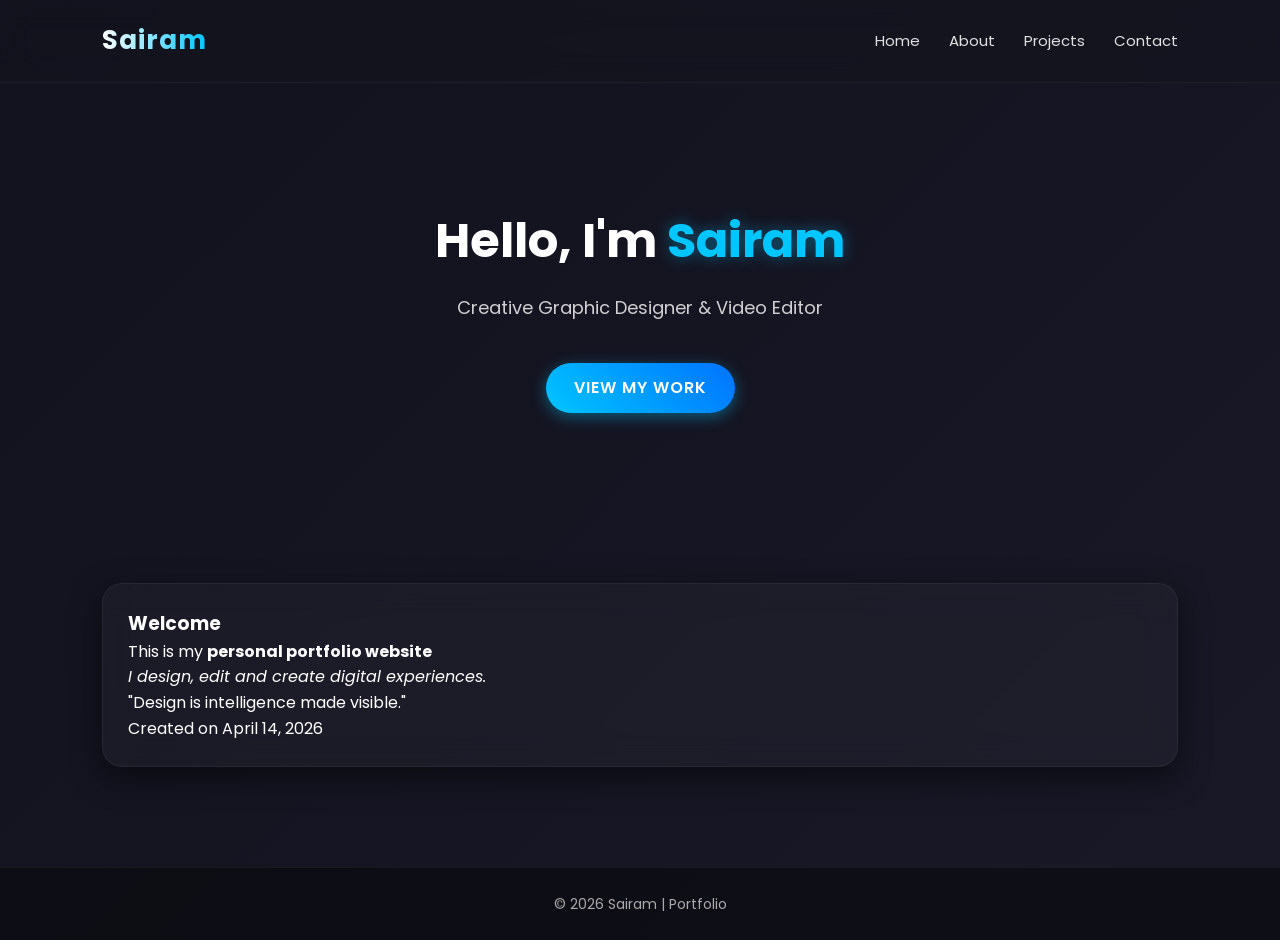
<file: index.html>
<!DOCTYPE html>
<html lang="en">
<head>
    <meta charset="UTF-8">
    <meta name="viewport" content="width=device-width, initial-scale=1.0">
    <title>Sairam | Portfolio</title>
    <link rel="stylesheet" href="style.css">

    <!-- Embedded CSS (requirement) -->
    <style>
        .highlight {
            color: #00c6ff;
        }
    </style>
</head>

<body>

<header>
    <h1>Sairam</h1>
    <nav>
        <a href="index.html">Home</a>
        <a href="about.html">About</a>
        <a href="projects.html">Projects</a>
        <a href="contact.html">Contact</a>
    </nav>
</header>

<section class="hero">
    <h2>Hello, I'm <span class="highlight">Sairam</span></h2>
    <p>Creative Graphic Designer & Video Editor</p>
    <a href="projects.html" class="btn">View My Work</a>
</section>

<section>
    <article>
        <h3>Welcome</h3>
        <p>This is my <strong>personal portfolio website</strong></p>
        <p><em>I design, edit and create digital experiences.</em></p>

        <blockquote>
            "Design is intelligence made visible."
        </blockquote>

        <p>Created on <time datetime="2026-04-14">April 14, 2026</time></p>
    </article>
</section>

<footer>
    <p>© 2026 Sairam | Portfolio</p>
</footer>

</body>
</html>
</file>
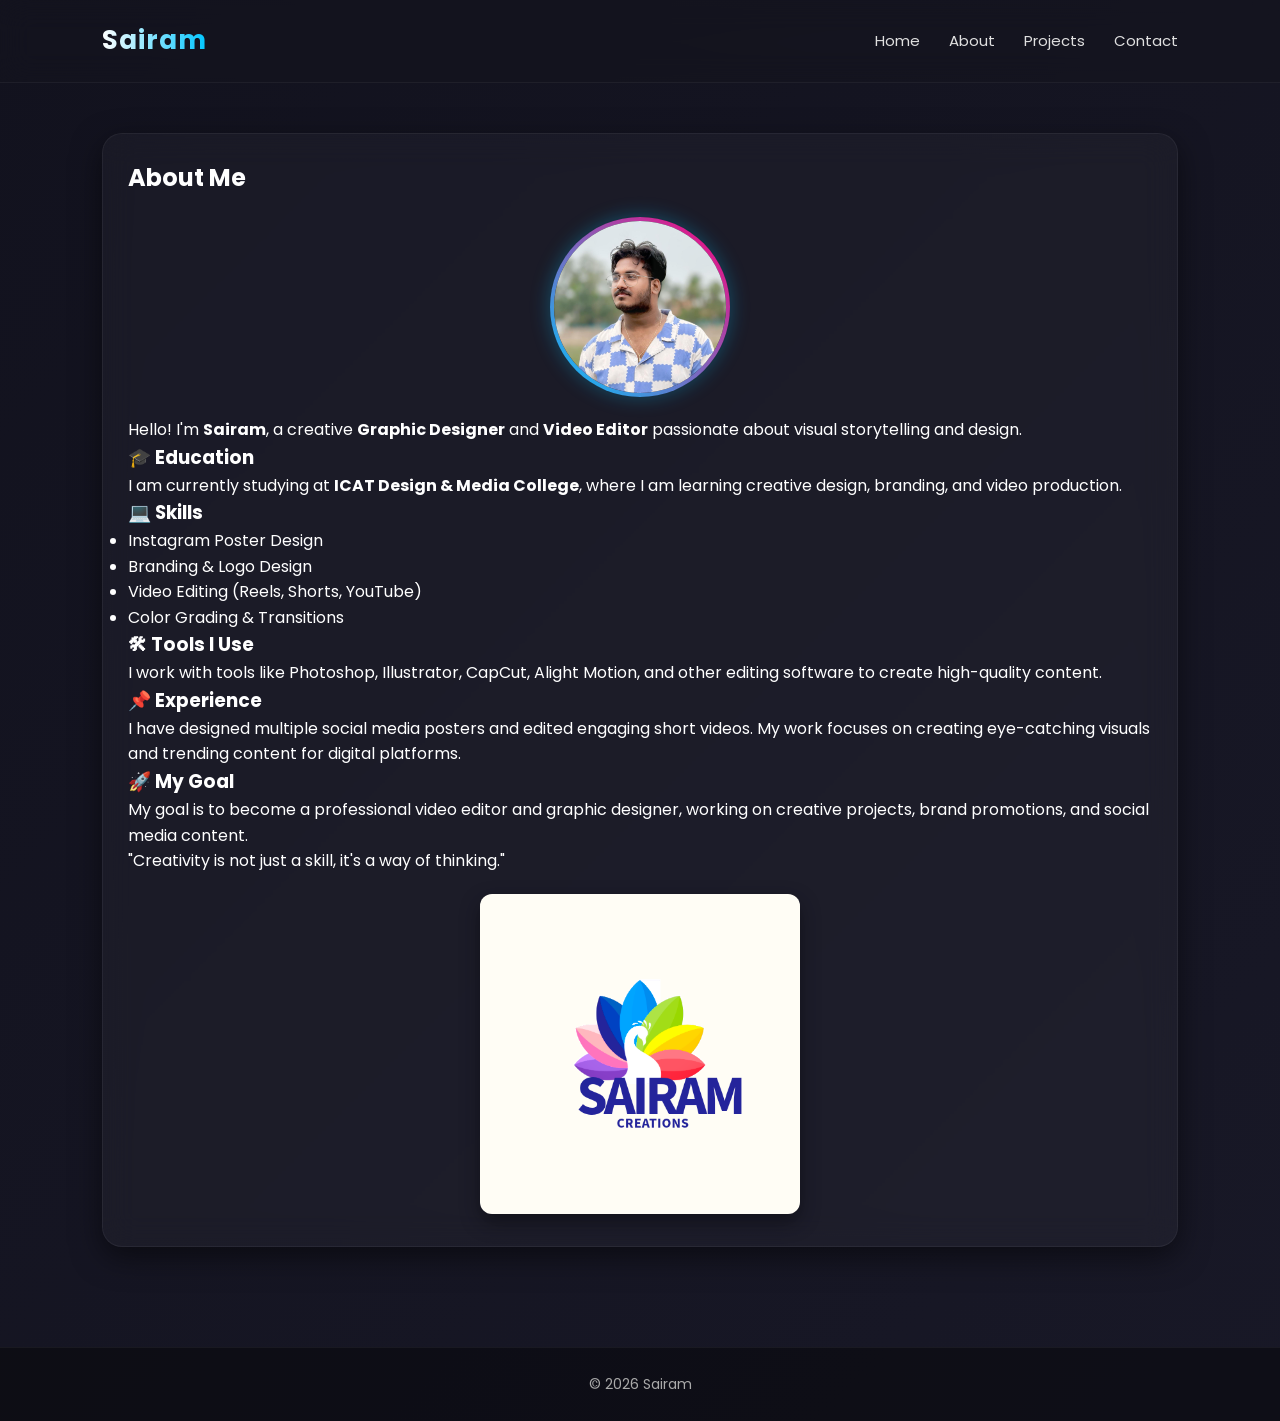
<file: about.html>
<!DOCTYPE html>
<html lang="en">
<head>
    <meta charset="UTF-8">
    <title>About Me</title>
    <link rel="stylesheet" href="style.css">
</head>

<body>

<header>
    <h1>Sairam</h1>
    <nav>
        <a href="index.html">Home</a>
        <a href="about.html">About</a>
        <a href="projects.html">Projects</a>
        <a href="contact.html">Contact</a>
    </nav>
</header>

<section>
    <article>
        <h2>About Me</h2>

        <img src="images/profile.jpeg" alt="Sairam Profile" class="profile">

        <!-- INTRO -->
        <p>
            Hello! I'm <strong>Sairam</strong>, a creative <strong>Graphic Designer</strong> and 
            <strong>Video Editor</strong> passionate about visual storytelling and design.
        </p>

        <!-- EDUCATION -->
        <h3>🎓 Education</h3>
        <p>
            I am currently studying at <strong>ICAT Design & Media College</strong>, 
            where I am learning creative design, branding, and video production.
        </p>

        <!-- SKILLS -->
        <h3>💻 Skills</h3>
        <ul>
            <li>Instagram Poster Design</li>
            <li>Branding & Logo Design</li>
            <li>Video Editing (Reels, Shorts, YouTube)</li>
            <li>Color Grading & Transitions</li>
        </ul>

        <!-- TOOLS -->
        <h3>🛠 Tools I Use</h3>
        <p>
            I work with tools like Photoshop, Illustrator, CapCut, Alight Motion, 
            and other editing software to create high-quality content.
        </p>

        <!-- EXPERIENCE -->
        <h3>📌 Experience</h3>
        <p>
            I have designed multiple social media posters and edited engaging short videos.
            My work focuses on creating eye-catching visuals and trending content for digital platforms.
        </p>

        <!-- GOAL -->
        <h3>🚀 My Goal</h3>
        <p>
            My goal is to become a professional video editor and graphic designer, 
            working on creative projects, brand promotions, and social media content.
        </p>

        <!-- QUOTE -->
        <blockquote>
            "Creativity is not just a skill, it's a way of thinking."
        </blockquote>

        <!-- PROJECT IMAGE -->
        <figure>
            <img src="images/Untitled.PNG" alt="Design Sample">
        </figure>

    </article>
</section>

<footer>
    <p>© 2026 Sairam</p>
</footer>

</body>
</html>
</file>
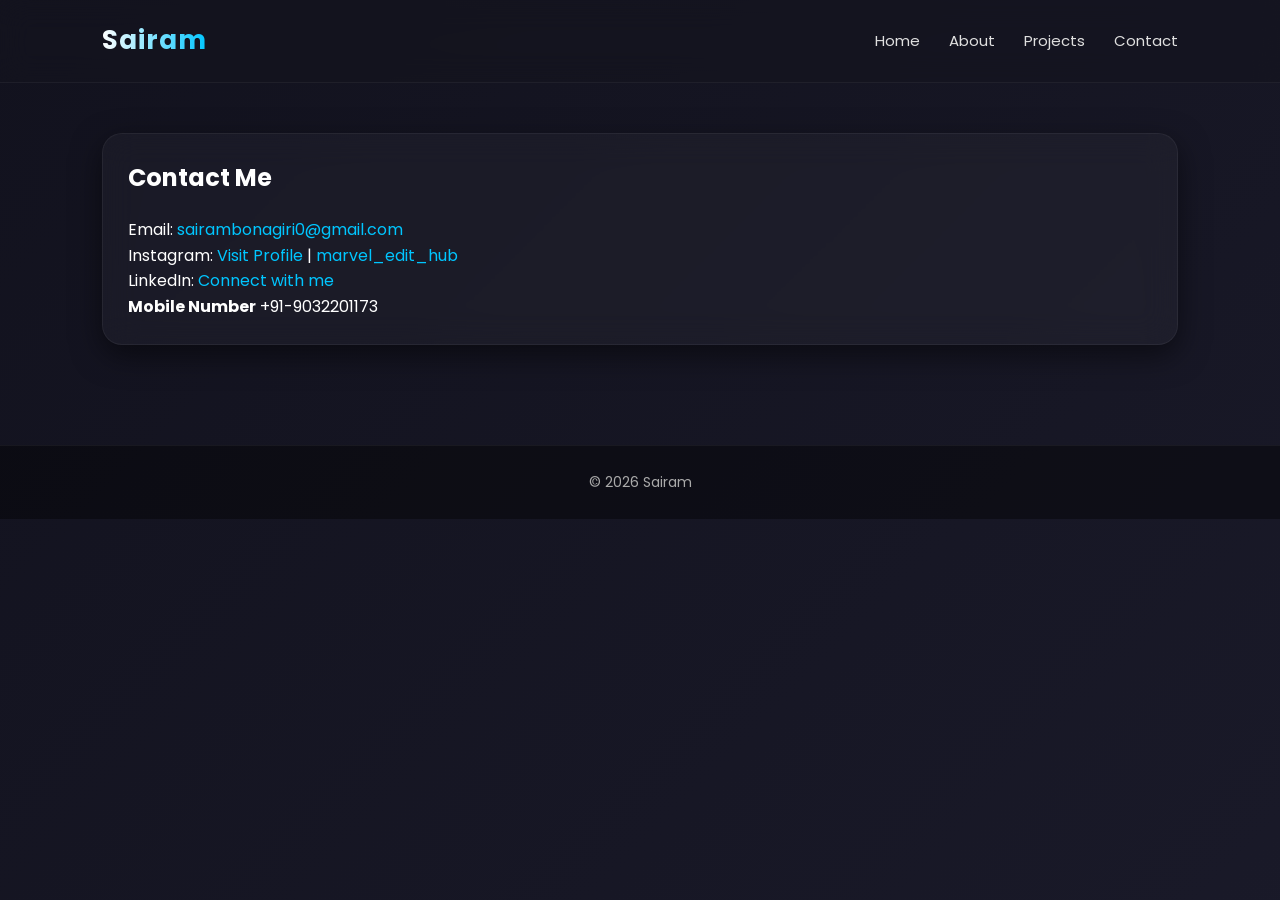
<file: contact.html>
<!DOCTYPE html>
<html lang="en">
<head>
    <meta charset="UTF-8">
    <title>Contact Me</title>
    <link rel="stylesheet" href="style.css">
</head>

<body>

<header>
    <h1>Sairam</h1>
    <nav>
        <a href="index.html">Home</a>
        <a href="about.html">About</a>
        <a href="projects.html">Projects</a>
        <a href="contact.html">Contact</a>
    </nav>
</header>

<section>
    <article>
        <h2>Contact Me</h2>

        <p>Email: <a href="sairambonagiri0@gmail.com">sairambonagiri0@gmail.com</a></p>

        <p>Instagram: <a href="https://www.instagram.com/sairam__creations_?igsh=bWJxbTg4dGtlOHRl&utm_source=qr" target="_blank">Visit Profile</a> |  <a href="https://www.instagram.com/marvel_edit_hub_?igsh=aXE1Y2oxbGw5a2g1&utm_source=qr">marvel_edit_hub</a></p>

        <p>LinkedIn: <a href="http://www.linkedin.com/in/sai-ram-371734271" target="_blank">Connect with me</a></p>

        <p><b>Mobile Number</b> +91-9032201173</p>

    </article>
</section>

<footer>
    <p>© 2026 Sairam</p>
</footer>

</body>
</html>
</file>
<file: style.css>
/* Import Google Font */
@import url('https://fonts.googleapis.com/css2?family=Poppins:wght@300;400;600;700&display=swap');

/* Reset */
* {
    margin: 0;
    padding: 0;
    box-sizing: border-box;
    scroll-behavior: smooth; /* Smooth scrolling for anchor links */
}

/* Custom Scrollbar for a premium feel */
::-webkit-scrollbar {
    width: 10px;
}
::-webkit-scrollbar-track {
    background: #12121e;
}
::-webkit-scrollbar-thumb {
    background: #00c6ff;
    border-radius: 5px;
}

/* Body */
body {
    font-family: 'Poppins', sans-serif;
    /* Enhanced gradient with a subtle animation feel */
    background: linear-gradient(135deg, #12121e, #1e1e2f, #2a2a40);
    background-size: 400% 400%;
    animation: gradientBG 15s ease infinite;
    color: #fff;
    line-height: 1.6;
    overflow-x: hidden;
}

@keyframes gradientBG {
    0% { background-position: 0% 50%; }
    50% { background-position: 100% 50%; }
    100% { background-position: 0% 50%; }
}

/* Header */
header {
    display: flex;
    justify-content: space-between;
    align-items: center;
    padding: 20px 8%;
    background: rgba(20, 20, 30, 0.6); /* Slightly darker for better contrast */
    backdrop-filter: blur(15px);
    -webkit-backdrop-filter: blur(15px);
    position: sticky;
    top: 0;
    z-index: 1000;
    border-bottom: 1px solid rgba(255, 255, 255, 0.05);
}

/* Logo */
header h1 {
    font-size: 26px;
    font-weight: 700;
    letter-spacing: 1px;
    /* Gradient Text Effect */
    background: linear-gradient(90deg, #fff, #00c6ff);
    -webkit-background-clip: text;
    -webkit-text-fill-color: transparent;
}

/* Navigation */
nav a {
    color: #e0e0e0;
    margin-left: 25px;
    text-decoration: none;
    font-weight: 400;
    font-size: 15px;
    position: relative;
    transition: color 0.3s ease;
}

nav a:hover {
    color: #00c6ff;
}

/* Underline Animation */
nav a::after {
    content: '';
    width: 0;
    height: 2px;
    background: #00c6ff;
    position: absolute;
    left: 0;
    bottom: -5px;
    transition: width 0.3s ease;
    border-radius: 2px;
}

nav a:hover::after {
    width: 100%;
}

/* Hero Section */
.hero {
    text-align: center;
    padding: 120px 20px;
    animation: fadeIn 1.2s ease-out;
}

.hero h2 {
    font-size: 48px;
    font-weight: 700;
    margin-bottom: 15px;
}

.hero span {
    color: #00c6ff;
    text-shadow: 0 0 15px rgba(0, 198, 255, 0.4); /* Glowing text effect */
}

.hero p {
    font-size: 18px;
    opacity: 0.8;
    max-width: 600px;
    margin: 0 auto 25px;
}

/* Glass Card styling (Applies to articles and cards) */
article, .card {
    background: rgba(255, 255, 255, 0.03);
    padding: 25px;
    border-radius: 20px;
    backdrop-filter: blur(16px);
    -webkit-backdrop-filter: blur(16px);
    border: 1px solid rgba(255, 255, 255, 0.05); /* Adds physical edge to glass */
    box-shadow: 0 10px 30px rgba(0, 0, 0, 0.5);
}

/* Section spacing */
section {
    padding: 60px 8%;
}

/* Profile Image */
.profile {
    display: block;
    margin: 20px auto;
    width: 180px;
    border-radius: 50%;
    border: 4px solid transparent;
    /* Gradient Border Trick */
    background: linear-gradient(#1e1e2f, #1e1e2f) padding-box, 
                linear-gradient(45deg, #00c6ff, #ff007a) border-box; 
    box-shadow: 0 0 20px rgba(0, 198, 255, 0.3);
    transition: transform 0.4s ease;
}

.profile:hover {
    transform: scale(1.05) rotate(2deg);
}

/* Figure */
figure {
    text-align: center;
    margin-top: 20px;
}

figure img {
    width: 100%;
    max-width: 320px;
    border-radius: 12px;
    box-shadow: 0 8px 20px rgba(0,0,0,0.4);
}

figcaption {
    margin-top: 10px;
    font-size: 14px;
    color: #aaa;
    font-style: italic;
}

/* Projects Layout */
.projects {
    display: grid;
    grid-template-columns: repeat(auto-fit, minmax(280px, 1fr));
    gap: 30px;
    padding-top: 20px;
}

/* Cards */
.card {
    transition: all 0.4s cubic-bezier(0.175, 0.885, 0.32, 1.275); /* Bouncy hover effect */
    text-align: center;
    cursor: pointer;
}

.card img {
    width: 100%;
    border-radius: 12px;
    margin-bottom: 15px;
    transition: filter 0.3s;
}

.card:hover {
    transform: translateY(-12px);
    box-shadow: 0 15px 35px rgba(0, 198, 255, 0.2);
    border-color: rgba(0, 198, 255, 0.3);
}

.card:hover img {
    filter: brightness(1.1);
}

/* Links */
a {
    color: #00c6ff;
    text-decoration: none;
    transition: color 0.3s;
}

a:hover {
    color: #fff;
}

/* Buttons */
.btn {
    display: inline-block;
    margin-top: 15px;
    padding: 12px 28px;
    background: linear-gradient(45deg, #00c6ff, #0072ff);
    color: #fff;
    font-weight: 600;
    border-radius: 30px;
    border: none;
    box-shadow: 0 4px 15px rgba(0, 198, 255, 0.4);
    text-transform: uppercase;
    letter-spacing: 1px;
    transition: all 0.3s ease;
}

.btn:hover {
    background: linear-gradient(45deg, #0072ff, #00c6ff);
    box-shadow: 0 6px 20px rgba(0, 198, 255, 0.6);
    transform: translateY(-2px);
    color: #fff;
}

/* Footer */
footer {
    text-align: center;
    padding: 25px;
    margin-top: 50px;
    background: rgba(0,0,0,0.4);
    border-top: 1px solid rgba(255, 255, 255, 0.05);
    font-size: 14px;
    color: #aaa;
}

/* Keyframe Animations */
@keyframes fadeIn {
    from { opacity: 0; transform: translateY(20px); }
    to { opacity: 1; transform: translateY(0); }
}

/* Responsive adjustments */
@media (max-width: 768px) {
    header {
        flex-direction: column;
        padding: 15px 5%;
    }

    nav {
        margin-top: 15px;
        display: flex;
        flex-wrap: wrap;
        justify-content: center;
        gap: 15px;
    }

    nav a {
        margin-left: 0;
    }

    .hero {
        padding: 80px 20px;
    }

    .hero h2 {
        font-size: 32px;
    }
    
    section {
        padding: 40px 5%;
    }
}

/* Section spacing */
section {
    padding: 50px 8%;
}

/* Section titles */
section h2 {
    margin-bottom: 20px;
}

/* Image gallery */
.projects img {
    height: 300px;
    width: 300px;
    border-radius: 10px;
    transition: 0.3s;
}

/* Hover zoom effect */
.projects img:hover {
    transform: scale(1.05);
}

/* Make cards clickable */
.card {
    text-decoration: none;
    color: inherit;
}
/* Horizontal Scroll Gallery */
.scroll-gallery {
    display: flex;
    gap: 20px;
    overflow-x: auto;
    padding: 20px 0;
    scroll-behavior: smooth;
}

/* Hide scrollbar (optional clean look) */
.scroll-gallery::-webkit-scrollbar {
    height: 8px;
}

.scroll-gallery::-webkit-scrollbar-thumb {
    background: #ccc;
    border-radius: 10px;
}

/* Images inside scroll */
.scroll-gallery img {
    height: 200px;
    min-width: 300px;
    object-fit: cover;
    border-radius: 10px;
    transition: 0.3s;
}

/* Hover effect */
.scroll-gallery img:hover {
    transform: scale(1.05);
}

/* Video Styling */
video {
    width: 100%;
    max-width: 300px;
    border-radius: 10px;
}
</file>
